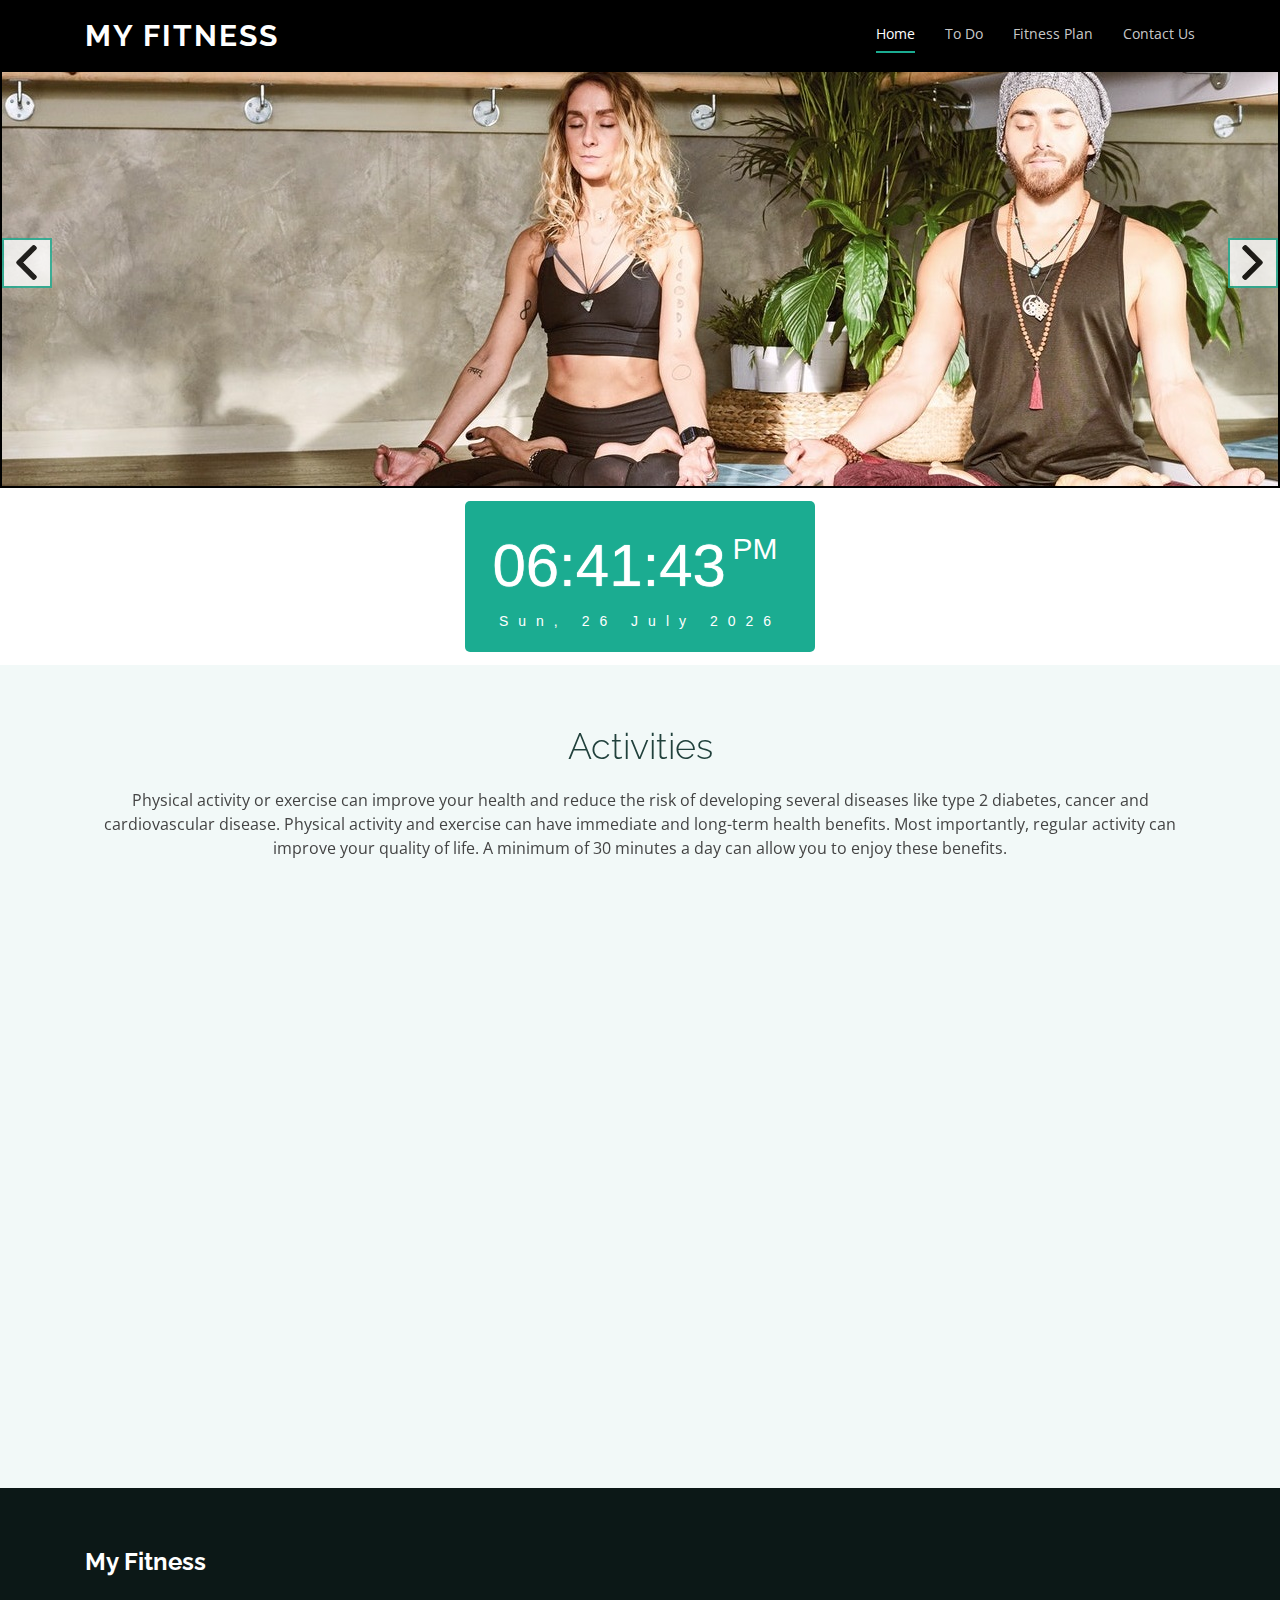
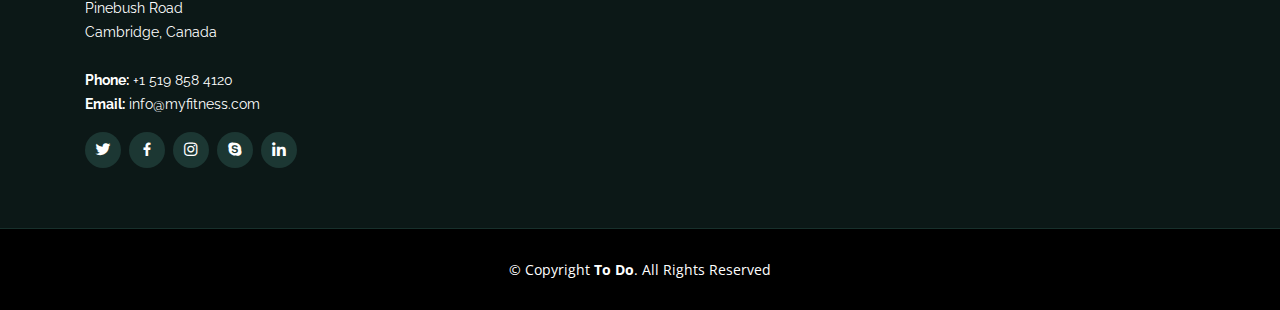
<file: index.html>
<!DOCTYPE html>
<html lang="en">

<head>
  <meta charset="utf-8">
  <meta content="width=device-width, initial-scale=1.0" name="viewport">

  <title>My Fitness :: Home</title>
  <meta content="" name="descriptison">
  <meta content="" name="keywords">

  <!-- Google Fonts -->
  <link href="https://fonts.googleapis.com/css?family=Open+Sans:300,300i,400,400i,600,600i,700,700i|Raleway:300,300i,400,400i,500,500i,600,600i,700,700i|Poppins:300,300i,400,400i,500,500i,600,600i,700,700i" rel="stylesheet">

  <!-- Vendor CSS Files -->
  <link href="assets/vendor/bootstrap/css/bootstrap.min.css" rel="stylesheet">
  <link href="assets/vendor/icofont/icofont.min.css" rel="stylesheet">
  <link href="assets/vendor/boxicons/css/boxicons.min.css" rel="stylesheet">
  <link href="assets/vendor/owl.carousel/assets/owl.carousel.min.css" rel="stylesheet">
  <link href="assets/vendor/venobox/venobox.css" rel="stylesheet">
  <link href="assets/vendor/aos/aos.css" rel="stylesheet">

  <!-- Template Main CSS File -->
  <link href="assets/css/style.css" rel="stylesheet">

</head>

<body onload="updateClock()">

  <!-- ======= Header ======= -->
  <header id="header" class="fixed-top">
    <div class="container d-flex">

      <div class="logo mr-auto">
        <h1 class="text-light"><a href="index.html">MY FITNESS</a></h1>
        <!-- Uncomment below if you prefer to use an image logo -->
        <!-- <a href="index.html"><img src="assets/img/logo.png" alt="" class="img-fluid"></a>-->
      </div>

      <nav class="nav-menu d-none d-lg-block">
        <ul>
          <li class="active"><a href="index.html">Home</a></li>
          <li><a href="todo.html">To Do</a></li>
          <li><a href="plan.html">Fitness Plan</a></li>
          <li><a href="contact.html">Contact Us</a></li>

        </ul>
      </nav><!-- .nav-menu -->

    </div>
  </header><!-- End Header -->
<div id="canvas">
        <div class="gallary-arrow" ><img id="prev" src="assets/images/left-arrow.png" class="image"></div>
        <div class="gallary-arrow" ><img id="next" src="assets/images/right-arrow.png" class="image"></div>
    </div>
  <main id="main">
 <!-- ======= Clock Section ======= -->
<div id="clockdate">
  <div class="timedate-wrapper">
    <div id="time"></div>
    <div id="date"></div>
  </div>
</div>
<!-- =======End Clock Section ======= -->

    <!-- ======= Activity Section ======= -->
    <section id="portfolio" class="portfolio section-bg">
      <div class="container">

        <div class="section-title" data-aos="fade-up">
          <h2>Activities</h2>
          <p>Physical activity or exercise can improve your health and reduce the risk of developing several diseases like type 2 diabetes, cancer and cardiovascular disease. Physical activity and exercise can have immediate and long-term health benefits. Most importantly, regular activity can improve your quality of life. A minimum of 30 minutes a day can allow you to enjoy these benefits. </p>
        </div>

        <div class="row portfolio-container" data-aos="fade-up">

          <div class="col-lg-4 col-md-6 portfolio-item filter-app">
            <div class="portfolio-wrap">
              <img src="assets/images/image1.jpg" class="img-fluid" alt="">
              <div class="portfolio-info">
                <h4>Crunch</h4>
                
                <div class="portfolio-links">
                  <a href="assets/images/image1.jpg" data-gall="portfolioGallery" class="venobox" title="App 1"></a>
                </div>
              </div>
            </div>
          </div>

          <div class="col-lg-4 col-md-6 portfolio-item filter-web">
            <div class="portfolio-wrap">
              <img src="assets/images/image2.jpg" class="img-fluid" alt="">
              <div class="portfolio-info">
                <h4>Cardio</h4>
                
                <div class="portfolio-links">
                  <a href="assets/images/image2.jpg" data-gall="portfolioGallery" class="venobox" title="Web 3"></a>
                  
                </div>
              </div>
            </div>
          </div>

          <div class="col-lg-4 col-md-6 portfolio-item filter-app">
            <div class="portfolio-wrap">
              <img src="assets/images/image3.jpg" class="img-fluid" alt="">
              <div class="portfolio-info">
                <h4>Yoga</h4>
                
                <div class="portfolio-links">
                  <a href="assets/images/image3.jpg" data-gall="portfolioGallery" class="venobox" title="App 2"></a>
                  
                </div>
              </div>
            </div>
          </div>

          <div class="col-lg-4 col-md-6 portfolio-item filter-card">
            <div class="portfolio-wrap">
              <img src="assets/images/image4.jpg" class="img-fluid" alt="">
              <div class="portfolio-info">
                <h4>Cycling</h4>
                <div class="portfolio-links">
                  <a href="assets/images/image4.jpg" data-gall="portfolioGallery" class="venobox" title="Card 2"></a>
                  <a href="#" title="More Details"></a>
                </div>
              </div>
            </div>
          </div>

          <div class="col-lg-4 col-md-6 portfolio-item filter-web">
            <div class="portfolio-wrap">
              <img src="assets/images/image5.jpg" class="img-fluid" alt="">
              <div class="portfolio-info">
                <h4>Jogging</h4>
                <div class="portfolio-links">
                  <a href="assets/images/image5.jpg" data-gall="portfolioGallery" class="venobox" title="Web 2"></a>
                </div>
              </div>
            </div>
          </div>

          <div class="col-lg-4 col-md-6 portfolio-item filter-app">
            <div class="portfolio-wrap">
              <img src="assets/images/image6.jpg" class="img-fluid" alt="">
              <div class="portfolio-info">
                <h4>Meditation</h4>
                <div class="portfolio-links">
                  <a href="assets/images/image6.jpg" data-gall="portfolioGallery" class="venobox" title="App 3"></a>
                  <a href="#" title="More Details"></a>
                </div>
              </div>
            </div>
          </div>

        </div>

      </div>
    </section><!-- End Portfolio Section -->

    
  </main><!-- End #main -->

  <!-- ======= Footer ======= -->
  <footer id="footer">
    <div class="footer-top">
      <div class="container">
        <div class="row">

          <div class="col-lg-3 col-md-6">
            <div class="footer-info">
              <h3>My Fitness</h3>
              <p>
                Pinebush Road <br>
                Cambridge, Canada<br><br>
                <strong>Phone:</strong> +1 519 858 4120<br>
                <strong>Email:</strong> info@myfitness.com<br>
              </p>
              <div class="social-links mt-3">
                <a href="https://twitter.com/explore" class="twitter" target="_blank"><i class="bx bxl-twitter"></i></a>
                <a href="https://www.facebook.com/" class="facebook" target="_blank"><i class="bx bxl-facebook"></i></a>
                <a href="https://www.instagram.com/" class="instagram" target="_blank"><i class="bx bxl-instagram"></i></a>
                <a href="https://www.skype.com/en/" class="google-plus" target="_blank"><i class="bx bxl-skype"></i></a>
                <a href="https://www.linkedin.com/" class="linkedin" target="_blank"><i class="bx bxl-linkedin"></i></a>
              </div>
            </div>
          </div>
  
        </div>
      </div>
    </div>

    <div class="container">
      <div class="copyright">
        &copy; Copyright <strong><span>To Do</span></strong>. All Rights Reserved
      </div>
      
    </div>
  </footer><!-- End Footer -->

  <a href="#" class="back-to-top"><i class="icofont-simple-up"></i></a>

  <!-- Vendor JS Files -->
  <script src="assets/vendor/jquery/jquery.min.js"></script>
  <script src="assets/vendor/bootstrap/js/bootstrap.bundle.min.js"></script>
  <script src="assets/vendor/jquery.easing/jquery.easing.min.js"></script>
  <script src="assets/vendor/php-email-form/validate.js"></script>
  <script src="assets/vendor/owl.carousel/owl.carousel.min.js"></script>
  <script src="assets/vendor/isotope-layout/isotope.pkgd.min.js"></script>
  <script src="assets/vendor/venobox/venobox.min.js"></script>
  <script src="assets/vendor/aos/aos.js"></script>

  <!-- Template Main JS File -->
    <script src="assets/js/script.js"></script>
  <script src="assets/js/main.js"></script>

</body>

</html>
</file>
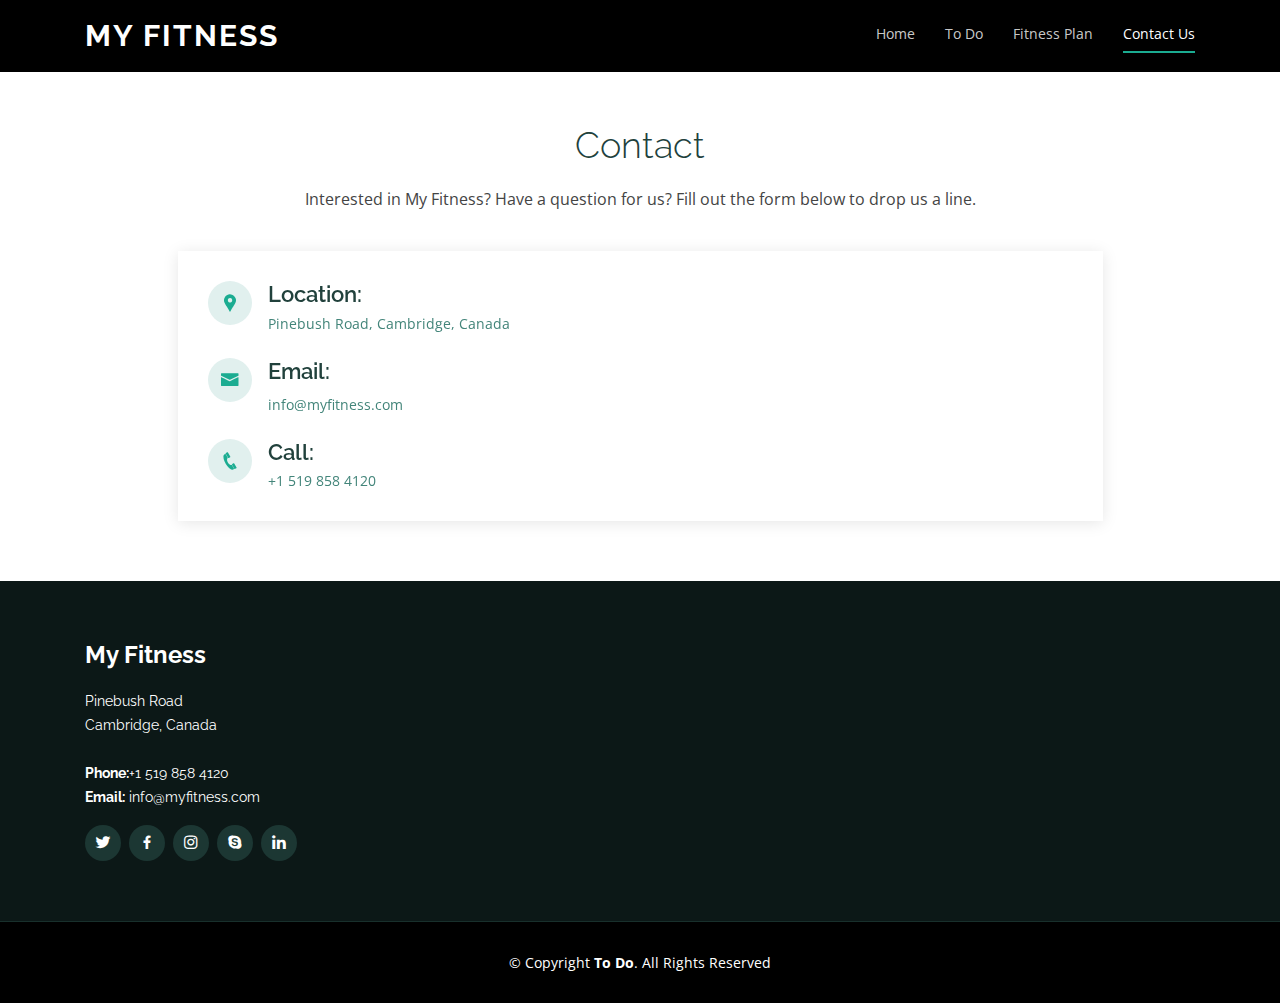
<file: contact.html>
<!DOCTYPE html>
<html lang="en">
    
<head>
  <meta charset="utf-8">
  <meta content="width=device-width, initial-scale=1.0" name="viewport">

  <title>My Fitness :: Contact US</title>
  <meta content="" name="descriptison">
  <meta content="" name="keywords">

  <!-- Google Fonts -->
  <link href="https://fonts.googleapis.com/css?family=Open+Sans:300,300i,400,400i,600,600i,700,700i|Raleway:300,300i,400,400i,500,500i,600,600i,700,700i|Poppins:300,300i,400,400i,500,500i,600,600i,700,700i" rel="stylesheet">

  <!-- Vendor CSS Files -->
  <link href="assets/vendor/bootstrap/css/bootstrap.min.css" rel="stylesheet">
  <link href="assets/vendor/icofont/icofont.min.css" rel="stylesheet">
  <link href="assets/vendor/boxicons/css/boxicons.min.css" rel="stylesheet">
  <link href="assets/vendor/owl.carousel/assets/owl.carousel.min.css" rel="stylesheet">
  <link href="assets/vendor/venobox/venobox.css" rel="stylesheet">
  <link href="assets/vendor/aos/aos.css" rel="stylesheet">

  <!-- Template Main CSS File -->
  <link href="assets/css/style.css" rel="stylesheet">

</head>
    <body>
        <header id="header" class="fixed-top">
        <div class="container d-flex">

            <div class="logo mr-auto">
            <h1 class="text-light"><a href="index.html">MY FITNESS</a></h1>
            </div>

      <nav class="nav-menu d-none d-lg-block">
        <ul>
          <li ><a href="index.html">Home</a></li>
          <li><a href="todo.html">To Do</a></li>
          <li><a href="plan.html">Fitness Plan</a></li>
          <li class="active"><a href="contact.html">Contact Us</a></li>

        </ul>
      </nav><!-- .nav-menu -->

    </div>
  </header><!-- End Header -->

<!-- ======= Contact Section ======= -->
    <section id="contact" class="contact">
      <div class="container">

        <div class="section-title">
          <h2>Contact</h2>
          <p>Interested in My Fitness? Have a question for us? Fill out the form below to drop us a line.</p>
        </div>

        <div class="row no-gutters justify-content-center" data-aos="fade-up">

          <div class="col-lg-10 d-flex align-items-stretch">
            <div class="info">
              <div class="address">
                <i class="icofont-google-map"></i>
                <h4>Location:</h4>
                <p>Pinebush Road, Cambridge, Canada</p>
              </div>

              <div class="email mt-4">
                <i class="icofont-envelope"></i>
                <h4>Email:</h4>
                <p>info@myfitness.com</p>
              </div>

              <div class="phone mt-4">
                <i class="icofont-phone"></i>
                <h4>Call:</h4>
                <p>+1 519 858 4120</p>
              </div>

            </div>

          </div>
        </div>
      </div>
    </section><!-- End Contact Section -->
 <!-- ======= Footer ======= -->
  <footer id="footer">
    <div class="footer-top">
      <div class="container">
        <div class="row">

          <div class="col-lg-3 col-md-6">
            <div class="footer-info">
              <h3>My Fitness</h3>
              <p>
                Pinebush Road <br>
                Cambridge, Canada<br><br>
                <strong>Phone:</strong>+1 519 858 4120<br>
                <strong>Email:</strong> info@myfitness.com<br>
              </p>
              <div class="social-links mt-3">
                <a href="https://twitter.com/explore" class="twitter" target="_blank"><i class="bx bxl-twitter"></i></a>
                <a href="https://www.facebook.com/" class="facebook" target="_blank"><i class="bx bxl-facebook"></i></a>
                <a href="https://www.instagram.com/" class="instagram" target="_blank"><i class="bx bxl-instagram"></i></a>
                <a href="https://www.skype.com/en/" class="google-plus" target="_blank"><i class="bx bxl-skype"></i></a>
                <a href="https://www.linkedin.com/" class="linkedin" target="_blank"><i class="bx bxl-linkedin"></i></a>
              </div>
            </div>
          </div>
  
        </div>
      </div>
    </div>

    <div class="container">
      <div class="copyright">
        &copy; Copyright <strong><span>To Do</span></strong>. All Rights Reserved
      </div>
      
    </div>
  </footer><!-- End Footer -->

  <a href="#" class="back-to-top"><i class="icofont-simple-up"></i></a>

  <!-- Vendor JS Files -->
  <script src="assets/vendor/jquery/jquery.min.js"></script>
  <script src="assets/vendor/bootstrap/js/bootstrap.bundle.min.js"></script>
  <script src="assets/vendor/jquery.easing/jquery.easing.min.js"></script>
  <script src="assets/vendor/php-email-form/validate.js"></script>
  <script src="assets/vendor/owl.carousel/owl.carousel.min.js"></script>
  <script src="assets/vendor/isotope-layout/isotope.pkgd.min.js"></script>
  <script src="assets/vendor/venobox/venobox.min.js"></script>
  <script src="assets/vendor/aos/aos.js"></script>

  <!-- Template Main JS File -->
    <script src="assets/js/script.js"></script>
  <script src="assets/js/main.js"></script>

</body>
</html>
</file>
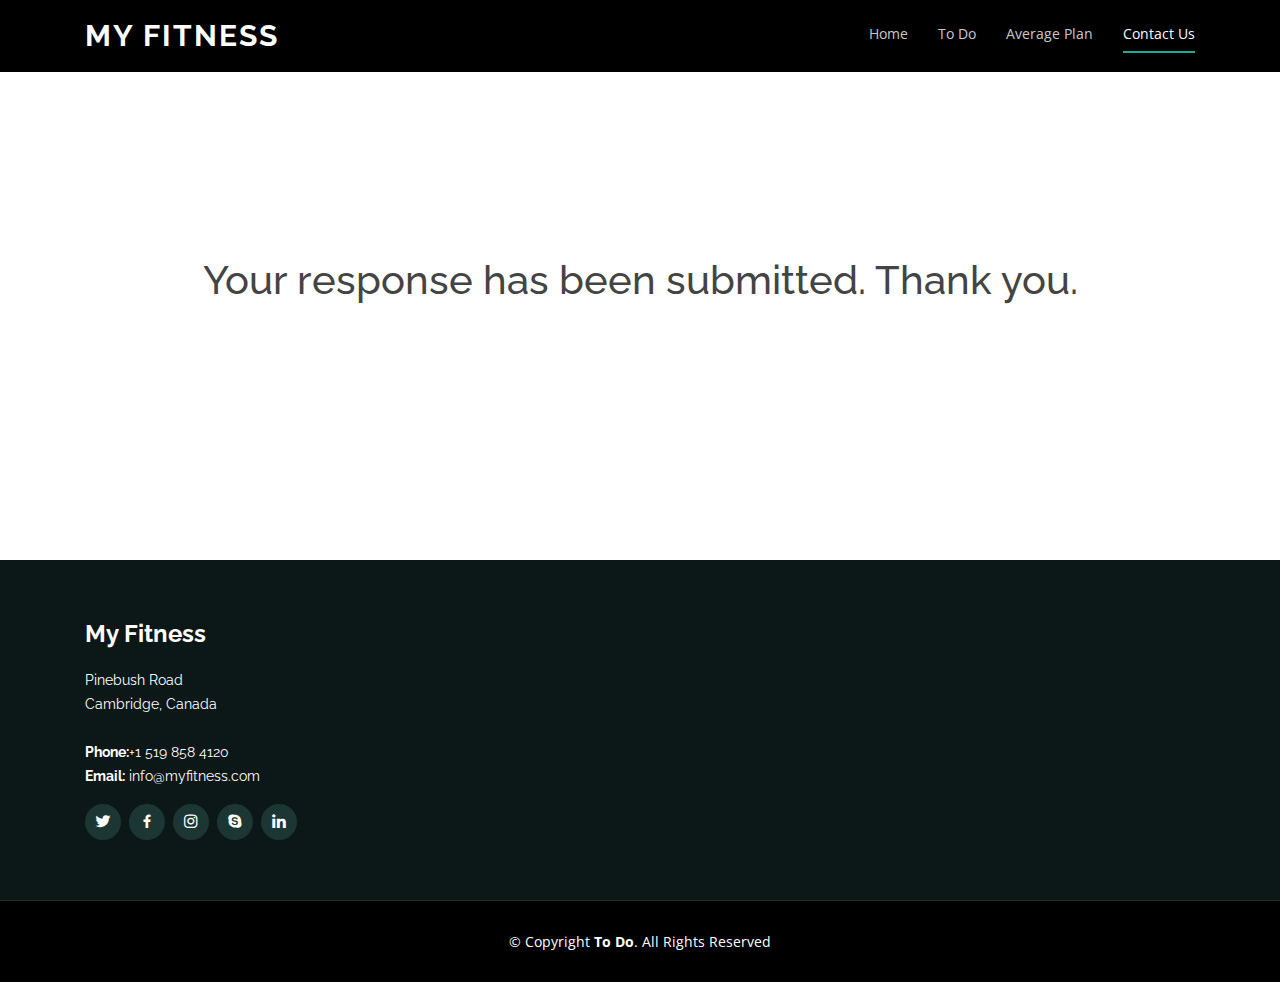
<file: Response.html>
<!DOCTYPE html>
<html lang="en">
    
<head>
  <meta charset="utf-8">
  <meta content="width=device-width, initial-scale=1.0" name="viewport">

  <title>To do List</title>
  <meta content="" name="descriptison">
  <meta content="" name="keywords">

  <!-- Google Fonts -->
  <link href="https://fonts.googleapis.com/css?family=Open+Sans:300,300i,400,400i,600,600i,700,700i|Raleway:300,300i,400,400i,500,500i,600,600i,700,700i|Poppins:300,300i,400,400i,500,500i,600,600i,700,700i" rel="stylesheet">

  <!-- Vendor CSS Files -->
  <link href="assets/vendor/bootstrap/css/bootstrap.min.css" rel="stylesheet">
  <link href="assets/vendor/icofont/icofont.min.css" rel="stylesheet">
  <link href="assets/vendor/boxicons/css/boxicons.min.css" rel="stylesheet">
  <link href="assets/vendor/owl.carousel/assets/owl.carousel.min.css" rel="stylesheet">
  <link href="assets/vendor/venobox/venobox.css" rel="stylesheet">
  <link href="assets/vendor/aos/aos.css" rel="stylesheet">

  <!-- Template Main CSS File -->
  <link href="assets/css/style.css" rel="stylesheet">

</head>
    <body>
        <header id="header" class="fixed-top">
        <div class="container d-flex">

            <div class="logo mr-auto">
            <h1 class="text-light"><a href="index.html">MY FITNESS</a></h1>
            </div>

      <nav class="nav-menu d-none d-lg-block">
        <ul>
          <li ><a href="index.html">Home</a></li>
          <li><a href="todo.html">To Do</a></li>
          <li><a href="plan.html">Average Plan</a></li>
          <li class="active"><a href="contact.html">Contact Us</a></li>

        </ul>
      </nav><!-- .nav-menu -->

    </div>
  </header><!-- End Header -->
        <main>
        <h1 class="response-style">
    Your response has been submitted. Thank you.
        </h1>
        </main>

  <!-- ======= Footer ======= -->
  <footer id="footer">
    <div class="footer-top">
      <div class="container">
        <div class="row">

          <div class="col-lg-3 col-md-6">
            <div class="footer-info">
              <h3>My Fitness</h3>
              <p>
                Pinebush Road <br>
                Cambridge, Canada<br><br>
                <strong>Phone:</strong>+1 519 858 4120<br>
                <strong>Email:</strong> info@myfitness.com<br>
              </p>
              <div class="social-links mt-3">
                <a href="https://twitter.com/explore" class="twitter" target="_blank"><i class="bx bxl-twitter"></i></a>
                <a href="https://www.facebook.com/" class="facebook" target="_blank"><i class="bx bxl-facebook"></i></a>
                <a href="https://www.instagram.com/" class="instagram" target="_blank"><i class="bx bxl-instagram"></i></a>
                <a href="https://www.skype.com/en/" class="google-plus" target="_blank"><i class="bx bxl-skype"></i></a>
                <a href="https://www.linkedin.com/" class="linkedin" target="_blank"><i class="bx bxl-linkedin"></i></a>
              </div>
            </div>
          </div>
  
        </div>
      </div>
    </div>

    <div class="container">
      <div class="copyright">
        &copy; Copyright <strong><span>To Do</span></strong>. All Rights Reserved
      </div>
      
    </div>
  </footer>

  <a href="#" class="back-to-top"><i class="icofont-simple-up"></i></a>

 

</body>
</html>
</file>
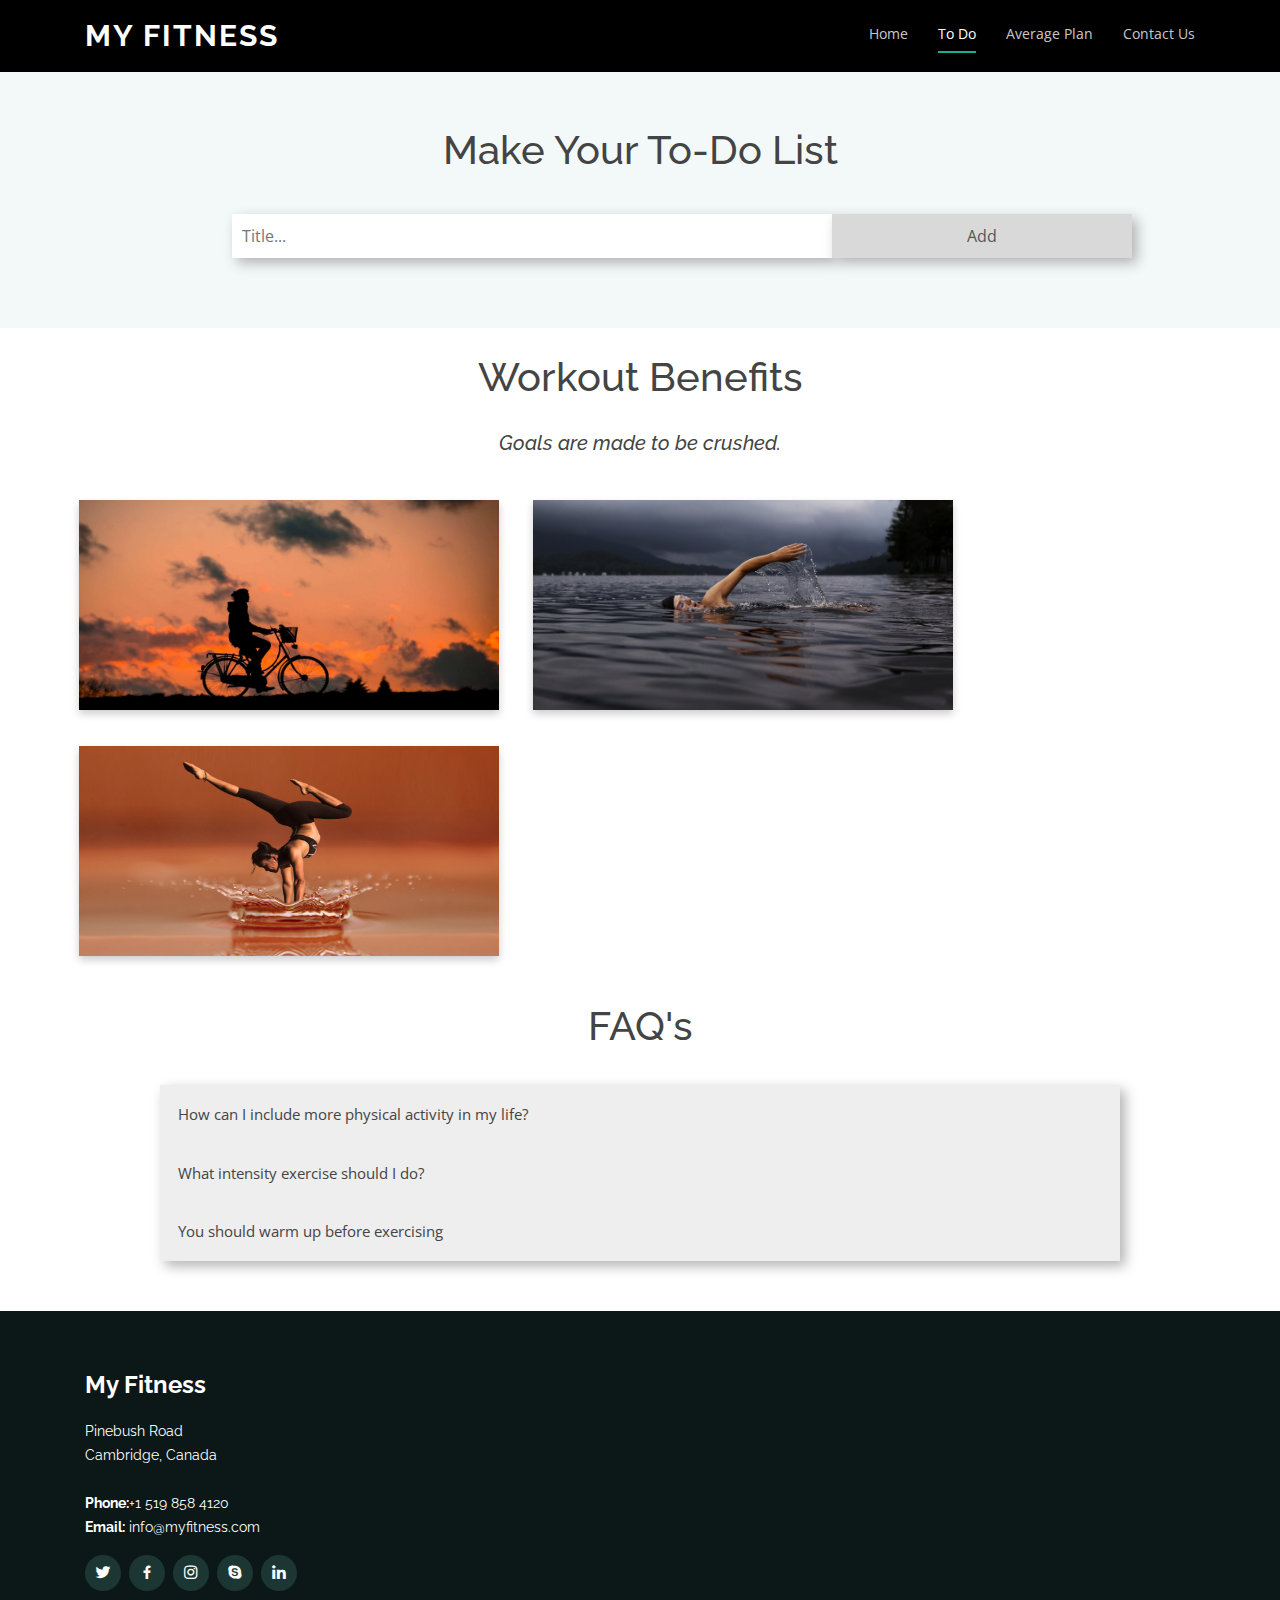
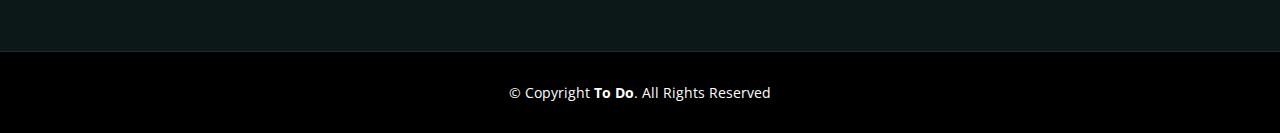
<file: todo.html>
<!DOCTYPE html>
<html lang="en">
    
<head>
  <meta charset="utf-8">
  <meta content="width=device-width, initial-scale=1.0" name="viewport">

  <title>My Fitness :: To-Do</title>
  <meta content="" name="descriptison">
  <meta content="" name="keywords">

  <!-- Google Fonts -->
  <link href="https://fonts.googleapis.com/css?family=Open+Sans:300,300i,400,400i,600,600i,700,700i|Raleway:300,300i,400,400i,500,500i,600,600i,700,700i|Poppins:300,300i,400,400i,500,500i,600,600i,700,700i" rel="stylesheet">

  <!-- Vendor CSS Files -->
  <link href="assets/vendor/bootstrap/css/bootstrap.min.css" rel="stylesheet">
  <link href="assets/vendor/icofont/icofont.min.css" rel="stylesheet">
  <link href="assets/vendor/boxicons/css/boxicons.min.css" rel="stylesheet">
  <link href="assets/vendor/owl.carousel/assets/owl.carousel.min.css" rel="stylesheet">
  <link href="assets/vendor/venobox/venobox.css" rel="stylesheet">
  <link href="assets/vendor/aos/aos.css" rel="stylesheet">

  <!-- Template Main CSS File -->
  <link href="assets/css/style.css" rel="stylesheet">

</head>
    <body>
        <header id="header" class="fixed-top">
        <div class="container d-flex">

            <div class="logo mr-auto">
            <h1 class="text-light"><a href="index.html">MY FITNESS</a></h1>
            </div>

      <nav class="nav-menu d-none d-lg-block">
        <ul>
          <li ><a href="index.html">Home</a></li>
          <li class="active"><a href="todo.html">To Do</a></li>
          <li><a href="plan.html">Average Plan</a></li>
          <li><a href="contact.html">Contact Us</a></li>

        </ul>
      </nav><!-- .nav-menu -->

    </div>
  </header><!-- End Header -->
        <main>
          <div id="todo">
            <div id="myDIV" class="header">
                <h1>Make Your To-Do List </h1>
                <input type="text" id="myInput" placeholder="Title...">
                <span id="newElement" class="addBtn">Add</span>
            </div>
            
            <ul id="myUL">
                <!-- Adding List Here-->
            </ul>
          </div>

            <div id="flip">
              <h1> Workout Benefits</h1>
              <h3 id="flip_header"> Goals are made to be crushed.</h3>

            <div class="flip-card">
              <div class="flip-card-inner">
                <div class="flip-card-front">
                  <img src="assets/images/workout.jpg" alt="Workout" style="width:420px;height:210px;">
                </div>
                <div class="flip-card-back">
                  <h2> Cycling </h2> 
                  <p> Increased muscle strength and flexibility. </p> 
                  <p> Strengthened bones. </p>
                </div>
              </div>
            </div>

            <div class="flip-card">
              <div class="flip-card-inner">
                <div class="flip-card-front">
                  <img src="assets/images/swimming.jpg" alt="swimming" style="width:420px;height:210px;">
                </div>
                <div class="flip-card-back">
                  <h2> Swimming</h2> 
                  <p> Keeps your heart rate up.</p> 
                  <p> Helps maintain a healthy weight, healthy heart and lungs.</p>
                </div>
              </div>
            </div>

            <div class="flip-card">
              <div class="flip-card-inner">
                <div class="flip-card-front">
                  <img src="assets/images/yoga.jpg" alt="Yoga" style="width:420px;height:210px;">
                </div>
                <div class="flip-card-back">
                  <h2> Yoga </h2> 
                  <p> Increased flexibility.</p>
                  <p> Increased muscle strength and tone.</p>
                  <p> Improved respiration, energy and vitality.</p> 
                </div>
              </div>
            </div>
          </div>
           
        
        <h1>FAQ's</h1>
        <div id="_accordion">
        <button class="accordion">How can I include more physical activity in my life?</button>
        <div class="panel">
            <p>If you have a desk job, use your coffee breaks to take five- to 10-minute walks. In parking lots, park your car as far away as you can. Some health and fitness experts recommend increasing your daily step count by 1,000 steps each week until you reach 10,000 steps a day.</p>
    
        </div>

        <button class="accordion">What intensity exercise should I do?</button>
        <div class="panel">
          <p>If you hate running, no worries! Exercise does not have to be vigorous to be heart-healthy. In fact, nearly all cardiovascular benefits are gained by moderate-intensity activity. </p>
        </div>

        <button class="accordion">You should warm up before exercising</button>
        <div class="panel">
          <p> Each workout should begin with a warm-up. A warm-up should include 5 to 10 minutes of exercise such as walking, slow jogging, knee lifts, arm circles, and/or trunk rotations. Warming up is important to help prevent injury. </p>
        </div>    
        </div>
     </main>

  <!-- ======= Footer ======= -->
  <footer id="footer">
    <div class="footer-top">
      <div class="container">
        <div class="row">

          <div class="col-lg-3 col-md-6">
            <div class="footer-info">
              <h3>My Fitness</h3>
              <p>
                Pinebush Road <br>
                Cambridge, Canada<br><br>
                <strong>Phone:</strong>+1 519 858 4120<br>
                <strong>Email:</strong> info@myfitness.com<br>
              </p>
              <div class="social-links mt-3">
                <a href="https://twitter.com/explore" class="twitter" target="_blank"><i class="bx bxl-twitter"></i></a>
                <a href="https://www.facebook.com/" class="facebook" target="_blank"><i class="bx bxl-facebook"></i></a>
                <a href="https://www.instagram.com/" class="instagram" target="_blank"><i class="bx bxl-instagram"></i></a>
                <a href="https://www.skype.com/en/" class="google-plus" target="_blank"><i class="bx bxl-skype"></i></a>
                <a href="https://www.linkedin.com/" class="linkedin" target="_blank"><i class="bx bxl-linkedin"></i></a>
              </div>
            </div>
          </div>
  
        </div>
      </div>
    </div>

    <div class="container">
      <div class="copyright">
        &copy; Copyright <strong><span>To Do</span></strong>. All Rights Reserved
      </div>
      
    </div>
  </footer>

  <a href="#" class="back-to-top"><i class="icofont-simple-up"></i></a>
  <script src="assets/js/todo.js"></script>
</body>
</html>
</file>
<file: assets/vendor/venobox/venobox.css>
/* ------ venobox.css --------*/
.vbox-overlay *, .vbox-overlay *:before, .vbox-overlay *:after{
    -webkit-backface-visibility: hidden;
    -webkit-box-sizing:border-box;
    -moz-box-sizing:border-box;
    box-sizing:border-box;
}
.vbox-overlay * { 
    -webkit-backface-visibility: visible;
    backface-visibility: visible;
}
.vbox-overlay{
    display: -webkit-flex;
    display: flex;
    -webkit-flex-direction: column;
    flex-direction: column;
    -webkit-justify-content: center;
    justify-content: center;
    -webkit-align-items: center;
    align-items: center;
    position: fixed;
    left: 0;
    top: 0;
    bottom: 0;
    right: 0;
    z-index: 999999;
}

/* ----- navigation ----- */
.vbox-title{
    width: 100%;
    height: 40px;
    float: left;
    text-align: center;
    line-height: 28px;
    font-size: 12px;
    padding: 6px 50px;
    overflow: hidden;
    position: fixed;
    display: none;
    left: 0;
    z-index: 89;
}
.vbox-close{
    cursor: pointer;
    position: fixed;
    top: -1px;
    right: 0;
    width: 50px;
    height: 40px;
    padding: 6px;
    display: block;
    background-position:10px center;
    overflow: hidden;
    font-size: 24px;
    line-height: 1;
    text-align: center;
    z-index: 99;
}
.vbox-left{
    cursor: pointer;
    position: fixed;
    left: 0;
    height: 40px;
    overflow: hidden;
    line-height: 28px;
    font-size: 12px;
    z-index: 99;
    display: flex;
    align-items:center;
}
.vbox-num{
    display: inline-block;
    margin: 6px 0 6px 15px;
}
/* ----- Social share ----- */
.vbox-share{
    line-height: 28px;
    font-size: 12px;
    overflow: hidden;
    position: fixed;
    left: 0;
    z-index: 98;
    display: flex;
    align-items:center;
    justify-content: center;
    width: 100%;
    text-align: center;
}
.vbox-share svg{
    max-height: 28px;
    width: 28px;
    z-index: 10;
    margin-left: 12px;
    margin-top: 6px;
    margin-bottom: 6px;
    vertical-align: middle;
}


/* ----- navigation ARROWS ----- */
.vbox-next, .vbox-prev{
    position: fixed;
    top: 50%;
    margin-top: -15px;
    overflow: hidden;
    cursor: pointer;
    display: block;
    width: 45px;
    height: 45px;
    z-index: 99;
}
.vbox-next span, .vbox-prev span{
    position: relative;
    width: 20px;
    height: 20px;
    border: 2px solid transparent;
    border-top-color: #B6B6B6;
    border-right-color: #B6B6B6;
    text-indent: -100px;
    position: absolute;
    top: 8px;
    display: block;
}
.vbox-prev{
    left: 15px;
}
.vbox-next{
    right: 15px;
}
.vbox-prev span{
    left: 10px;
    -ms-transform: rotate(-135deg);
    -webkit-transform: rotate(-135deg);
    transform: rotate(-135deg);
}
.vbox-next span{
    -ms-transform: rotate(45deg);
    -webkit-transform: rotate(45deg);
    transform: rotate(45deg);
    right: 10px;
}
/* ------- inline window ------ */
.vbox-inline{
    width: 420px;
    height: 315px;
    height: 70vh;
    padding: 10px;
    background: #fff;
    margin: 0 auto;
    overflow: auto;
    text-align: left;
}
/* ------- Video & iFrames window ------ */
.venoframe{
    max-width: 100%;
    width: 100%;
    border: none;
    width: 100%;
    height: 260px;
    height: 70vh;
}
.venoframe.vbvid{
    height: 260px;
}
@media (min-width: 768px) {
    .venoframe, .vbox-inline{
        width: 90%;
        height: 360px;
        height: 70vh;
    }
    .venoframe.vbvid{
        width: 640px;
        height: 360px;
    }
}
@media (min-width: 992px) {
    .venoframe, .vbox-inline{
        max-width: 1200px;
        width: 80%;
        height: 540px;
        height: 70vh;
    }
    .venoframe.vbvid{
        width: 960px;
        height: 540px;
    }
}
/* 
Please do NOT edit this part! 
or at least read this note: http://i.imgur.com/7C0ws9e.gif
*/
.vbox-open{
    overflow: hidden;
}
.vbox-container{
    position: absolute;
    left: 0;
    right: 0;
    top: 0;
    bottom: 0;
    overflow-x: hidden;
    overflow-y: scroll;
    overflow-scrolling: touch;
    -webkit-overflow-scrolling: touch;
    z-index: 20;
    max-height: 100%;

}

.vbox-content{
    text-align: center;
    float: left;
    width: 100%;
    position: relative;
    overflow: hidden;
    padding: 20px 4%;
}
.vbox-container img{
    max-width: 100%;
    height: auto;
}
.vbox-figlio{
    box-shadow: 0 0 12px rgba(0,0,0,0.19), 0 6px 6px rgba(0,0,0,0.23);
    max-width: 100%;
    text-align: initial;
}
img.vbox-figlio{
    -webkit-user-select: none;
-khtml-user-select: none;
-moz-user-select: none;
-o-user-select: none;
user-select: none;
}
.vbox-content.swipe-left{
    margin-left: -200px !important;
}
.vbox-content.swipe-right{
    margin-left: 200px !important;
}
.vbox-animated{
    webkit-transition: margin 300ms ease-out;
    transition: margin 300ms ease-out;
}

/* ---------- preloader ----------
 * SPINKIT 
 * http://tobiasahlin.com/spinkit/
-------------------------------- */
.sk-double-bounce,.sk-rotating-plane{width:40px;height:40px;margin:40px auto}.sk-rotating-plane{background-color:#333;-webkit-animation:sk-rotatePlane 1.2s infinite ease-in-out;animation:sk-rotatePlane 1.2s infinite ease-in-out}@-webkit-keyframes sk-rotatePlane{0%{-webkit-transform:perspective(120px) rotateX(0) rotateY(0);transform:perspective(120px) rotateX(0) rotateY(0)}50%{-webkit-transform:perspective(120px) rotateX(-180.1deg) rotateY(0);transform:perspective(120px) rotateX(-180.1deg) rotateY(0)}100%{-webkit-transform:perspective(120px) rotateX(-180deg) rotateY(-179.9deg);transform:perspective(120px) rotateX(-180deg) rotateY(-179.9deg)}}@keyframes sk-rotatePlane{0%{-webkit-transform:perspective(120px) rotateX(0) rotateY(0);transform:perspective(120px) rotateX(0) rotateY(0)}50%{-webkit-transform:perspective(120px) rotateX(-180.1deg) rotateY(0);transform:perspective(120px) rotateX(-180.1deg) rotateY(0)}100%{-webkit-transform:perspective(120px) rotateX(-180deg) rotateY(-179.9deg);transform:perspective(120px) rotateX(-180deg) rotateY(-179.9deg)}}.sk-double-bounce{position:relative}.sk-double-bounce .sk-child{width:100%;height:100%;border-radius:50%;background-color:#333;opacity:.6;position:absolute;top:0;left:0;-webkit-animation:sk-doubleBounce 2s infinite ease-in-out;animation:sk-doubleBounce 2s infinite ease-in-out}.sk-chasing-dots .sk-child,.sk-spinner-pulse,.sk-three-bounce .sk-child{background-color:#333;border-radius:100%}.sk-double-bounce .sk-double-bounce2{-webkit-animation-delay:-1s;animation-delay:-1s}@-webkit-keyframes sk-doubleBounce{0%,100%{-webkit-transform:scale(0);transform:scale(0)}50%{-webkit-transform:scale(1);transform:scale(1)}}@keyframes sk-doubleBounce{0%,100%{-webkit-transform:scale(0);transform:scale(0)}50%{-webkit-transform:scale(1);transform:scale(1)}}.sk-wave{margin:40px auto;width:50px;height:40px;text-align:center;font-size:10px}.sk-wave .sk-rect{background-color:#333;height:100%;width:6px;display:inline-block;-webkit-animation:sk-waveStretchDelay 1.2s infinite ease-in-out;animation:sk-waveStretchDelay 1.2s infinite ease-in-out}.sk-wave .sk-rect1{-webkit-animation-delay:-1.2s;animation-delay:-1.2s}.sk-wave .sk-rect2{-webkit-animation-delay:-1.1s;animation-delay:-1.1s}.sk-wave .sk-rect3{-webkit-animation-delay:-1s;animation-delay:-1s}.sk-wave .sk-rect4{-webkit-animation-delay:-.9s;animation-delay:-.9s}.sk-wave .sk-rect5{-webkit-animation-delay:-.8s;animation-delay:-.8s}@-webkit-keyframes sk-waveStretchDelay{0%,100%,40%{-webkit-transform:scaleY(.4);transform:scaleY(.4)}20%{-webkit-transform:scaleY(1);transform:scaleY(1)}}@keyframes sk-waveStretchDelay{0%,100%,40%{-webkit-transform:scaleY(.4);transform:scaleY(.4)}20%{-webkit-transform:scaleY(1);transform:scaleY(1)}}.sk-wandering-cubes{margin:40px auto;width:40px;height:40px;position:relative}.sk-wandering-cubes .sk-cube{background-color:#333;width:10px;height:10px;position:absolute;top:0;left:0;-webkit-animation:sk-wanderingCube 1.8s ease-in-out -1.8s infinite both;animation:sk-wanderingCube 1.8s ease-in-out -1.8s infinite both}.sk-chasing-dots,.sk-spinner-pulse{width:40px;height:40px;margin:40px auto}.sk-wandering-cubes .sk-cube2{-webkit-animation-delay:-.9s;animation-delay:-.9s}@-webkit-keyframes sk-wanderingCube{0%{-webkit-transform:rotate(0);transform:rotate(0)}25%{-webkit-transform:translateX(30px) rotate(-90deg) scale(.5);transform:translateX(30px) rotate(-90deg) scale(.5)}50%{-webkit-transform:translateX(30px) translateY(30px) rotate(-179deg);transform:translateX(30px) translateY(30px) rotate(-179deg)}50.1%{-webkit-transform:translateX(30px) translateY(30px) rotate(-180deg);transform:translateX(30px) translateY(30px) rotate(-180deg)}75%{-webkit-transform:translateX(0) translateY(30px) rotate(-270deg) scale(.5);transform:translateX(0) translateY(30px) rotate(-270deg) scale(.5)}100%{-webkit-transform:rotate(-360deg);transform:rotate(-360deg)}}@keyframes sk-wanderingCube{0%{-webkit-transform:rotate(0);transform:rotate(0)}25%{-webkit-transform:translateX(30px) rotate(-90deg) scale(.5);transform:translateX(30px) rotate(-90deg) scale(.5)}50%{-webkit-transform:translateX(30px) translateY(30px) rotate(-179deg);transform:translateX(30px) translateY(30px) rotate(-179deg)}50.1%{-webkit-transform:translateX(30px) translateY(30px) rotate(-180deg);transform:translateX(30px) translateY(30px) rotate(-180deg)}75%{-webkit-transform:translateX(0) translateY(30px) rotate(-270deg) scale(.5);transform:translateX(0) translateY(30px) rotate(-270deg) scale(.5)}100%{-webkit-transform:rotate(-360deg);transform:rotate(-360deg)}}.sk-spinner-pulse{-webkit-animation:sk-pulseScaleOut 1s infinite ease-in-out;animation:sk-pulseScaleOut 1s infinite ease-in-out}@-webkit-keyframes sk-pulseScaleOut{0%{-webkit-transform:scale(0);transform:scale(0)}100%{-webkit-transform:scale(1);transform:scale(1);opacity:0}}@keyframes sk-pulseScaleOut{0%{-webkit-transform:scale(0);transform:scale(0)}100%{-webkit-transform:scale(1);transform:scale(1);opacity:0}}.sk-chasing-dots{position:relative;text-align:center;-webkit-animation:sk-chasingDotsRotate 2s infinite linear;animation:sk-chasingDotsRotate 2s infinite linear}.sk-chasing-dots .sk-child{width:60%;height:60%;display:inline-block;position:absolute;top:0;-webkit-animation:sk-chasingDotsBounce 2s infinite ease-in-out;animation:sk-chasingDotsBounce 2s infinite ease-in-out}.sk-chasing-dots .sk-dot2{top:auto;bottom:0;-webkit-animation-delay:-1s;animation-delay:-1s}@-webkit-keyframes sk-chasingDotsRotate{100%{-webkit-transform:rotate(360deg);transform:rotate(360deg)}}@keyframes sk-chasingDotsRotate{100%{-webkit-transform:rotate(360deg);transform:rotate(360deg)}}@-webkit-keyframes sk-chasingDotsBounce{0%,100%{-webkit-transform:scale(0);transform:scale(0)}50%{-webkit-transform:scale(1);transform:scale(1)}}@keyframes sk-chasingDotsBounce{0%,100%{-webkit-transform:scale(0);transform:scale(0)}50%{-webkit-transform:scale(1);transform:scale(1)}}.sk-three-bounce{margin:40px auto;width:80px;text-align:center}.sk-three-bounce .sk-child{width:20px;height:20px;display:inline-block;-webkit-animation:sk-three-bounce 1.4s ease-in-out 0s infinite both;animation:sk-three-bounce 1.4s ease-in-out 0s infinite both}.sk-circle .sk-child:before,.sk-fading-circle .sk-circle:before{display:block;border-radius:100%;content:'';background-color:#333}.sk-three-bounce .sk-bounce1{-webkit-animation-delay:-.32s;animation-delay:-.32s}.sk-three-bounce .sk-bounce2{-webkit-animation-delay:-.16s;animation-delay:-.16s}@-webkit-keyframes sk-three-bounce{0%,100%,80%{-webkit-transform:scale(0);transform:scale(0)}40%{-webkit-transform:scale(1);transform:scale(1)}}@keyframes sk-three-bounce{0%,100%,80%{-webkit-transform:scale(0);transform:scale(0)}40%{-webkit-transform:scale(1);transform:scale(1)}}.sk-circle{margin:40px auto;width:40px;height:40px;position:relative}.sk-circle .sk-child{width:100%;height:100%;position:absolute;left:0;top:0}.sk-circle .sk-child:before{margin:0 auto;width:15%;height:15%;-webkit-animation:sk-circleBounceDelay 1.2s infinite ease-in-out both;animation:sk-circleBounceDelay 1.2s infinite ease-in-out both}.sk-circle .sk-circle2{-webkit-transform:rotate(30deg);-ms-transform:rotate(30deg);transform:rotate(30deg)}.sk-circle .sk-circle3{-webkit-transform:rotate(60deg);-ms-transform:rotate(60deg);transform:rotate(60deg)}.sk-circle .sk-circle4{-webkit-transform:rotate(90deg);-ms-transform:rotate(90deg);transform:rotate(90deg)}.sk-circle .sk-circle5{-webkit-transform:rotate(120deg);-ms-transform:rotate(120deg);transform:rotate(120deg)}.sk-circle .sk-circle6{-webkit-transform:rotate(150deg);-ms-transform:rotate(150deg);transform:rotate(150deg)}.sk-circle .sk-circle7{-webkit-transform:rotate(180deg);-ms-transform:rotate(180deg);transform:rotate(180deg)}.sk-circle .sk-circle8{-webkit-transform:rotate(210deg);-ms-transform:rotate(210deg);transform:rotate(210deg)}.sk-circle .sk-circle9{-webkit-transform:rotate(240deg);-ms-transform:rotate(240deg);transform:rotate(240deg)}.sk-circle .sk-circle10{-webkit-transform:rotate(270deg);-ms-transform:rotate(270deg);transform:rotate(270deg)}.sk-circle .sk-circle11{-webkit-transform:rotate(300deg);-ms-transform:rotate(300deg);transform:rotate(300deg)}.sk-circle .sk-circle12{-webkit-transform:rotate(330deg);-ms-transform:rotate(330deg);transform:rotate(330deg)}.sk-circle .sk-circle2:before{-webkit-animation-delay:-1.1s;animation-delay:-1.1s}.sk-circle .sk-circle3:before{-webkit-animation-delay:-1s;animation-delay:-1s}.sk-circle .sk-circle4:before{-webkit-animation-delay:-.9s;animation-delay:-.9s}.sk-circle .sk-circle5:before{-webkit-animation-delay:-.8s;animation-delay:-.8s}.sk-circle .sk-circle6:before{-webkit-animation-delay:-.7s;animation-delay:-.7s}.sk-circle .sk-circle7:before{-webkit-animation-delay:-.6s;animation-delay:-.6s}.sk-circle .sk-circle8:before{-webkit-animation-delay:-.5s;animation-delay:-.5s}.sk-circle .sk-circle9:before{-webkit-animation-delay:-.4s;animation-delay:-.4s}.sk-circle .sk-circle10:before{-webkit-animation-delay:-.3s;animation-delay:-.3s}.sk-circle .sk-circle11:before{-webkit-animation-delay:-.2s;animation-delay:-.2s}.sk-circle .sk-circle12:before{-webkit-animation-delay:-.1s;animation-delay:-.1s}@-webkit-keyframes sk-circleBounceDelay{0%,100%,80%{-webkit-transform:scale(0);transform:scale(0)}40%{-webkit-transform:scale(1);transform:scale(1)}}@keyframes sk-circleBounceDelay{0%,100%,80%{-webkit-transform:scale(0);transform:scale(0)}40%{-webkit-transform:scale(1);transform:scale(1)}}.sk-cube-grid{width:40px;height:40px;margin:40px auto}.sk-cube-grid .sk-cube{width:33.33%;height:33.33%;background-color:#333;float:left;-webkit-animation:sk-cubeGridScaleDelay 1.3s infinite ease-in-out;animation:sk-cubeGridScaleDelay 1.3s infinite ease-in-out}.sk-cube-grid .sk-cube1{-webkit-animation-delay:.2s;animation-delay:.2s}.sk-cube-grid .sk-cube2{-webkit-animation-delay:.3s;animation-delay:.3s}.sk-cube-grid .sk-cube3{-webkit-animation-delay:.4s;animation-delay:.4s}.sk-cube-grid .sk-cube4{-webkit-animation-delay:.1s;animation-delay:.1s}.sk-cube-grid .sk-cube5{-webkit-animation-delay:.2s;animation-delay:.2s}.sk-cube-grid .sk-cube6{-webkit-animation-delay:.3s;animation-delay:.3s}.sk-cube-grid .sk-cube7{-webkit-animation-delay:0ms;animation-delay:0ms}.sk-cube-grid .sk-cube8{-webkit-animation-delay:.1s;animation-delay:.1s}.sk-cube-grid .sk-cube9{-webkit-animation-delay:.2s;animation-delay:.2s}@-webkit-keyframes sk-cubeGridScaleDelay{0%,100%,70%{-webkit-transform:scale3D(1,1,1);transform:scale3D(1,1,1)}35%{-webkit-transform:scale3D(0,0,1);transform:scale3D(0,0,1)}}@keyframes sk-cubeGridScaleDelay{0%,100%,70%{-webkit-transform:scale3D(1,1,1);transform:scale3D(1,1,1)}35%{-webkit-transform:scale3D(0,0,1);transform:scale3D(0,0,1)}}.sk-fading-circle{margin:40px auto;width:40px;height:40px;position:relative}.sk-fading-circle .sk-circle{width:100%;height:100%;position:absolute;left:0;top:0}.sk-fading-circle .sk-circle:before{margin:0 auto;width:15%;height:15%;-webkit-animation:sk-circleFadeDelay 1.2s infinite ease-in-out both;animation:sk-circleFadeDelay 1.2s infinite ease-in-out both}.sk-fading-circle .sk-circle2{-webkit-transform:rotate(30deg);-ms-transform:rotate(30deg);transform:rotate(30deg)}.sk-fading-circle .sk-circle3{-webkit-transform:rotate(60deg);-ms-transform:rotate(60deg);transform:rotate(60deg)}.sk-fading-circle .sk-circle4{-webkit-transform:rotate(90deg);-ms-transform:rotate(90deg);transform:rotate(90deg)}.sk-fading-circle .sk-circle5{-webkit-transform:rotate(120deg);-ms-transform:rotate(120deg);transform:rotate(120deg)}.sk-fading-circle .sk-circle6{-webkit-transform:rotate(150deg);-ms-transform:rotate(150deg);transform:rotate(150deg)}.sk-fading-circle .sk-circle7{-webkit-transform:rotate(180deg);-ms-transform:rotate(180deg);transform:rotate(180deg)}.sk-fading-circle .sk-circle8{-webkit-transform:rotate(210deg);-ms-transform:rotate(210deg);transform:rotate(210deg)}.sk-fading-circle .sk-circle9{-webkit-transform:rotate(240deg);-ms-transform:rotate(240deg);transform:rotate(240deg)}.sk-fading-circle .sk-circle10{-webkit-transform:rotate(270deg);-ms-transform:rotate(270deg);transform:rotate(270deg)}.sk-fading-circle .sk-circle11{-webkit-transform:rotate(300deg);-ms-transform:rotate(300deg);transform:rotate(300deg)}.sk-fading-circle .sk-circle12{-webkit-transform:rotate(330deg);-ms-transform:rotate(330deg);transform:rotate(330deg)}.sk-fading-circle .sk-circle2:before{-webkit-animation-delay:-1.1s;animation-delay:-1.1s}.sk-fading-circle .sk-circle3:before{-webkit-animation-delay:-1s;animation-delay:-1s}.sk-fading-circle .sk-circle4:before{-webkit-animation-delay:-.9s;animation-delay:-.9s}.sk-fading-circle .sk-circle5:before{-webkit-animation-delay:-.8s;animation-delay:-.8s}.sk-fading-circle .sk-circle6:before{-webkit-animation-delay:-.7s;animation-delay:-.7s}.sk-fading-circle .sk-circle7:before{-webkit-animation-delay:-.6s;animation-delay:-.6s}.sk-fading-circle .sk-circle8:before{-webkit-animation-delay:-.5s;animation-delay:-.5s}.sk-fading-circle .sk-circle9:before{-webkit-animation-delay:-.4s;animation-delay:-.4s}.sk-fading-circle .sk-circle10:before{-webkit-animation-delay:-.3s;animation-delay:-.3s}.sk-fading-circle .sk-circle11:before{-webkit-animation-delay:-.2s;animation-delay:-.2s}.sk-fading-circle .sk-circle12:before{-webkit-animation-delay:-.1s;animation-delay:-.1s}@-webkit-keyframes sk-circleFadeDelay{0%,100%,39%{opacity:0}40%{opacity:1}}@keyframes sk-circleFadeDelay{0%,100%,39%{opacity:0}40%{opacity:1}}.sk-folding-cube{margin:40px auto;width:40px;height:40px;position:relative;-webkit-transform:rotateZ(45deg);transform:rotateZ(45deg)}.sk-folding-cube .sk-cube{float:left;width:50%;height:50%;position:relative;-webkit-transform:scale(1.1);-ms-transform:scale(1.1);transform:scale(1.1)}.sk-folding-cube .sk-cube:before{content:'';position:absolute;top:0;left:0;width:100%;height:100%;background-color:#333;-webkit-animation:sk-foldCubeAngle 2.4s infinite linear both;animation:sk-foldCubeAngle 2.4s infinite linear both;-webkit-transform-origin:100% 100%;-ms-transform-origin:100% 100%;transform-origin:100% 100%}.sk-folding-cube .sk-cube2{-webkit-transform:scale(1.1) rotateZ(90deg);transform:scale(1.1) rotateZ(90deg)}.sk-folding-cube .sk-cube3{-webkit-transform:scale(1.1) rotateZ(180deg);transform:scale(1.1) rotateZ(180deg)}.sk-folding-cube .sk-cube4{-webkit-transform:scale(1.1) rotateZ(270deg);transform:scale(1.1) rotateZ(270deg)}.sk-folding-cube .sk-cube2:before{-webkit-animation-delay:.3s;animation-delay:.3s}.sk-folding-cube .sk-cube3:before{-webkit-animation-delay:.6s;animation-delay:.6s}.sk-folding-cube .sk-cube4:before{-webkit-animation-delay:.9s;animation-delay:.9s}@-webkit-keyframes sk-foldCubeAngle{0%,10%{-webkit-transform:perspective(140px) rotateX(-180deg);transform:perspective(140px) rotateX(-180deg);opacity:0}25%,75%{-webkit-transform:perspective(140px) rotateX(0);transform:perspective(140px) rotateX(0);opacity:1}100%,90%{-webkit-transform:perspective(140px) rotateY(180deg);transform:perspective(140px) rotateY(180deg);opacity:0}}@keyframes sk-foldCubeAngle{0%,10%{-webkit-transform:perspective(140px) rotateX(-180deg);transform:perspective(140px) rotateX(-180deg);opacity:0}25%,75%{-webkit-transform:perspective(140px) rotateX(0);transform:perspective(140px) rotateX(0);opacity:1}100%,90%{-webkit-transform:perspective(140px) rotateY(180deg);transform:perspective(140px) rotateY(180deg);opacity:0}}
</file>
<file: assets/css/style.css>
h1{
    text-align: center;
}

#canvas {
    margin-top: 3%;
    position: relative; 
    height: 450px;
    width: 100%;
    border: 2px solid black;
    /*margin: auto;*/
    box-sizing: border-box;
    display: flex;
    justify-content: space-between;
    align-items: center;
}

.gallary-arrow{
    position: relative; 
    z-index: 1;
    width: 50px;
    height: 50px;
    border: 2px solid #1bac91;
    padding: 5px;
    box-sizing: border-box;
    background: white;
    opacity: .8;

}

.image{
    width: 35px;
    height: 35px;
}

.gallary-arrow:hover{
    background-color: #1bac91;
}


.timedate-wrapper {
    background-color: #1bac91;
    padding:20px;
    max-width:350px;
    width:100%;
    text-align:center;
    border-radius:5px;
    margin:0 auto;
    margin-top:1%;
    margin-bottom:1%;
}
#time{
    background-color:#1bac91;
    font-family: sans-serif;
    font-size:60px;
    text-shadow:0px 0px 1px #fff;
    color:#fff;
}
#time span {
    color:#fff;
    text-shadow:0px 0px 1px #1bac91;
    font-size:30px;
    position:relative;
    top:-27px;
    left:-10px;
}
#date {
    letter-spacing:10px;
    font-size:14px;
    font-family:arial,sans-serif;
    color:#fff;
}
body {
  font-family: "Open Sans", sans-serif;
  color: #444444;
}

a {
  color: #1bac91;
}

a:hover {
  color: #22d8b6;
  text-decoration: none;
}

h1, h2, h3, h4, h5, h6 {
  font-family: "Raleway", sans-serif;
}

/*--------------------------------------------------------------
# Back to top button
--------------------------------------------------------------*/
.back-to-top {
  position: fixed;
  display: none;
  width: 40px;
  height: 40px;
  border-radius: 3px;
  right: 15px;
  bottom: 15px;
  background: #1bac91;
  color: #fff;
  transition: display 0.5s ease-in-out;
  z-index: 99999;
}

.back-to-top i {
  font-size: 24px;
  position: absolute;
  top: 8px;
  left: 8px;
}

.back-to-top:hover {
  color: #fff;
  background: #18967e;
  transition: background 0.2s ease-in-out;
}

/*--------------------------------------------------------------
# Header
--------------------------------------------------------------*/
#header {
  height: 72px;
  transition: all 0.5s;
  z-index: 997;
  transition: all 0.5s;
  padding: 15px 0;
  background: #000;
}

#header .logo h1 {
  font-size: 30px;
  margin: 0;
  padding: 6px 0;
  line-height: 1;
  font-weight: 700;
  letter-spacing: 2px;
  text-transform: uppercase;
}

#header .logo h1 a, #header .logo h1 a:hover {
  color: #fff;
  text-decoration: none;
}

#header .logo img {
  padding: 0;
  margin: 0;
  max-height: 40px;
}

/* START OF THE CHART CSS */
#form_chart{
  margin-top: 50px;
  /* border: 1px solid black; */
  /* border-radius: 25px; */
  box-shadow: 05px 05px 12px #B3B3B3;
  padding: 5px;
  text-align: center;
  width: 60%; 
  margin-left: auto;
  margin-right: auto;
  padding: 1em;
  background: #f9f9f9;
  /* #DCE3E2; */
}

#myChart{
  padding: 3em;
}

#wrapper{
  background: #f2f9f8;
  padding-top: 4em;
}

label {
  width: 5em;
  padding-bottom: .5em;
}
input {
  margin-bottom: .5em;
}

#plan_h1{
  padding-top: 1em;
}

#entry{
  float: right;
}

#result{
  /* border: 1px ridge black; */
  box-shadow: 05px 05px 12px #B3B3B3;
  /* border-radius: 25px; */
  background: #f2f9f8;
  font-weight: bold;
}

#result:hover{
  background: #6CBCAC;
}

#result:active{
  background: #f2f9f8;
}

/* END OF THE CHART CSS */


/* ************** TO-DO ************** */

* {
  box-sizing: border-box;
}

/* Remove margins and padding from the list */
#myUL {
  margin: 0;
  padding: 0;
  margin-left: 14.5em;
  width: 71%;
  background: #f2f9f8;
  padding-bottom: 2em;
}

/* Style the list items */
#myUL li {
  cursor: pointer;
  position: relative;
  padding: 12px 8px 12px 40px;
  list-style-type: none;
  background: #f2f9f8;
  font-size: 18px;
  transition: 0.2s;
  border-bottom: 1px solid black;
  border-right: 3px solid black;
  border-top: 1px solid black;
  border-left: 1px solid black;
  border-radius: 10px;
  font-style: italic;
  
  /* make the list items unselectable */
  -webkit-user-select: none;
  -moz-user-select: none;
  -ms-user-select: none;
  user-select: none;
}

/* Set all odd list items to a different color (zebra-stripes) */
#myUL li:nth-child(odd) {
  background: #f9f9f9;
}

/* Darker background-color on hover */
#myUL li:hover {
  background: #ddd;
}

/* When clicked on, add a background color and strike out text */
#myUL li.checked {
  background: #888;
  color: #fff;
  text-decoration: line-through;
}

/* Add a "checked" mark when clicked on */
#myUL li.checked::before {
  content: '';
  position: absolute;
  border-color: #fff;
  border-style: solid;
  border-width: 0 2px 2px 0;
  top: 10px;
  left: 16px;
  transform: rotate(45deg);
  height: 15px;
  width: 7px;
}

/* Style the close button */
.close {
  position: absolute;
  right: 0;
  top: 0;
  padding: 12px 16px 12px 16px;
}

.close:hover {
  background-color: #f44336;
  border-radius: 5px;
  color: white;
}

/* Style the header */
.header {
  background-color: #f2f9f8;
  padding: 30px 40px;
  text-align: center;
}

/* Clear floats after the header */
.header:after {
  content: "";
  display: table;
  clear: both;
}

/* Style the input */
#myInput{
  border: none;
  border-radius: 0;
  width: 50%;
  padding: 10px;
  float: left;
  font-size: 16px;
  /* border: 1px solid black; */
  margin-top: 2em;
  margin-left: 12em;
  box-shadow: 05px 05px 12px #B3B3B3;
}

/* Style the "Add" button */
.addBtn {
  margin-left: auto;
  margin-right: auto;
  margin-top: 2em;
  padding: 10px;
  width: 25%;
  background: #d9d9d9;
  color: #555;
  float: left;
  text-align: center;
  font-size: 16px;
  cursor: pointer;
  transition: 0.3s;
  border-radius: 0;
  /* border: 1px solid black; */
  box-shadow: 05px 05px 12px #B3B3B3;
}

.addBtn:hover {
  background-color: #bbb;
}

#h2todo{
  margin:5px; 
}

#todo{
  margin-top: 4em;
  padding-top: 2em;
  background: #f2f9f8;
}

#flip{
   
  width: 90%;
  margin-left: auto;
  margin-right: auto;
  margin-top:25px; 
  margin-bottom: 25px;
}

#flip_header{
  margin: 30px;
  font-size: 20px;
  font-style: italic;
  text-align: center;
}
.flip-card {
background-color: black;
width: 420px;
height: 210px;
perspective: 1000px;
margin:15px;
justify-content: center;
align-items: center;
display: inline-block;
  
}

.flip-card-inner {
  
position: relative;
width: 100%;
height: 100%;
text-align: center;
transition: transform 0.6s;
transform-style: preserve-3d;
box-shadow: 0 4px 8px 0 rgba(0,0,0,0.2);
}

.flip-card:hover .flip-card-inner {
transform: rotateY(180deg);
}

.flip-card-front, .flip-card-back {
position: absolute;
width: 100%;
height: 100%;
-webkit-backface-visibility: hidden;
backface-visibility: hidden;
}

.flip-card-back p{
  
  font-size: 15px;
  text-align: left;
  margin-top: 20px;
  margin-left:30px;
  
}

.flip-card-back h2{
  
  font-size:40px;
  text-align: center;
  margin:10px auto 25px;
  
}
.flip-card-front {
background-color: #bbb;
color: black;
}

.flip-card-back {
background-color: black;
color: white;
transform: rotateY(180deg);
}

/******End of Flip Card ***/

/*********** Accordian ***********/

#_accordion{
  width:75%;
  margin-top:35px;
  margin-left: auto;
  margin-right: auto;
  margin-bottom: 50px;
  box-shadow: 05px 05px 12px #B3B3B3;
}

.accordion {
background-color: #eee;
color: #444;
cursor: pointer;
padding: 18px;
width: 100%;
border: none;
text-align: left;
outline: none;
font-size: 15px;
transition: 0.4s;
}

.accordion:hover {
background-color: #ccc; 
}

.panel {
padding: 5px 18px;
margin-top: 10px;
display: none;
background-color: white;
overflow: hidden;
font-size: 15px;    
}

/********End of Accordian **************/

/* END OF THE TO-DO CSS */
@media (max-width: 992px) {
  #header {
    height: 60px;
    padding: 8px 0;
  }
}

/*--------------------------------------------------------------
# Navigation Menu
--------------------------------------------------------------*/
/* Desktop Navigation */
.nav-menu, .nav-menu * {
  margin: 0;
  padding: 0;
  list-style: none;
}

.nav-menu > ul > li {
  position: relative;
  white-space: nowrap;
  float: left;
}

.nav-menu a {
  display: block;
  position: relative;
  color: rgba(255, 255, 255, 0.8);
  padding: 8px 0 12px 0;
  transition: 0.3s;
  font-size: 14px;
  font-family: "Open Sans", sans-serif;
}

.nav-menu > ul > li + li {
  margin-left: 30px;
}

.nav-menu > ul > li > a:before {
  content: "";
  position: absolute;
  width: 100%;
  height: 2px;
  bottom: 3px;
  left: 0;
  background-color: #1bac91;
  visibility: hidden;
  width: 0px;
  transition: all 0.3s ease-in-out 0s;
}

.nav-menu a:hover:before, .nav-menu li:hover > a:before, .nav-menu .active > a:before {
  visibility: visible;
  width: 100%;
}

.nav-menu a:hover, .nav-menu .active > a, .nav-menu li:hover > a {
  color: #fff;
}

/* Mobile Navigation */
.mobile-nav-toggle {
  position: fixed;
  right: 15px;
  top: 15px;
  z-index: 9998;
  border: 0;
  background: none;
  font-size: 24px;
  transition: all 0.4s;
  outline: none !important;
  line-height: 1;
  cursor: pointer;
  text-align: right;
}

.mobile-nav-toggle i {
  color: #fff;
}

.mobile-nav {
  position: fixed;
  top: 55px;
  right: 15px;
  bottom: 15px;
  left: 15px;
  z-index: 9999;
  overflow-y: auto;
  background: #fff;
  transition: ease-in-out 0.2s;
  opacity: 0;
  visibility: hidden;
  border-radius: 10px;
  padding: 10px 0;
}

.mobile-nav * {
  margin: 0;
  padding: 0;
  list-style: none;
}

.mobile-nav a {
  display: block;
  position: relative;
  color: #21413c;
  padding: 10px 20px;
  font-weight: 500;
  outline: none;
}

.mobile-nav a:hover, .mobile-nav .active > a, .mobile-nav li:hover > a {
  color: #1bac91;
  text-decoration: none;
}
.mobile-nav-overly {
  width: 100%;
  height: 100%;
  z-index: 9997;
  top: 0;
  left: 0;
  position: fixed;
  background: rgba(16, 31, 29, 0.6);
  overflow: hidden;
  display: none;
  transition: ease-in-out 0.2s;
}

.mobile-nav-active {
  overflow: hidden;
}

.mobile-nav-active .mobile-nav {
  opacity: 1;
  visibility: visible;
}

.mobile-nav-active .mobile-nav-toggle i {
  color: #fff;
}

/*--------------------------------------------------------------
# Sections General
--------------------------------------------------------------*/
section {
  padding: 60px 0;
  overflow: hidden;
}

.section-bg {
  background-color: #f2f9f8;
}

.section-title {
  padding-bottom: 40px;
  text-align: center;
}

.section-title h2 {
  font-size: 36px;
  font-weight: 300;
  margin-bottom: 20px;
  padding-bottom: 0;
  color: #21413c;
}

.section-title p {
  margin-bottom: 0;
}

/*--------------------------------------------------------------
# Portfolio
--------------------------------------------------------------*/
.portfolio .portfolio-item {
  margin-bottom: 30px;
}

.portfolio #portfolio-flters {
  padding: 0;
  margin: 0 auto 35px auto;
  list-style: none;
  text-align: center;
  background: #fff;
  box-shadow: 0px 2px 15px rgba(0, 0, 0, 0.1);
  border-radius: 50px;
  padding: 8px 20px;
}

.portfolio #portfolio-flters li {
  cursor: pointer;
  display: inline-block;
  padding: 10px 15px 8px 15px;
  font-size: 14px;
  font-weight: 600;
  line-height: 1;
  text-transform: uppercase;
  color: #444444;
  margin-bottom: 5px;
  transition: all 0.3s ease-in-out;
}

.portfolio #portfolio-flters li:hover, .portfolio #portfolio-flters li.filter-active {
  color: #1bac91;
}

.portfolio #portfolio-flters li:last-child {
  margin-right: 0;
}

.portfolio .portfolio-wrap {
  transition: 0.3s;
  position: relative;
  overflow: hidden;
  z-index: 1;
  background: rgba(0, 0, 0, 0.6);
}

.portfolio .portfolio-wrap::before {
  content: "";
  background: rgba(0, 0, 0, 0.5);
  position: absolute;
  left: 30px;
  right: 30px;
  top: 30px;
  bottom: 30px;
  transition: all ease-in-out 0.3s;
  z-index: 2;
  opacity: 0;
}

.portfolio .portfolio-wrap .portfolio-info {
  opacity: 0;
  position: absolute;
  top: 0;
  left: 0;
  right: 0;
  bottom: 0;
  text-align: center;
  z-index: 3;
  transition: all ease-in-out 0.3s;
  display: flex;
  flex-direction: column;
  justify-content: center;
  align-items: center;
}

.portfolio .portfolio-wrap .portfolio-info::before {
  display: block;
  content: "";
  width: 48px;
  height: 48px;
  position: absolute;
  top: 35px;
  left: 35px;
  border-top: 3px solid #fff;
  border-left: 3px solid #fff;
  transition: all 0.5s ease 0s;
  z-index: 9994;
}

.portfolio .portfolio-wrap .portfolio-info::after {
  display: block;
  content: "";
  width: 48px;
  height: 48px;
  position: absolute;
  bottom: 35px;
  right: 35px;
  border-bottom: 3px solid #fff;
  border-right: 3px solid #fff;
  transition: all 0.5s ease 0s;
  z-index: 9994;
}

.portfolio .portfolio-wrap .portfolio-info h4 {
  font-size: 20px;
  color: #fff;
  font-weight: 600;
}

.portfolio .portfolio-wrap .portfolio-info p {
  color: #ffffff;
  font-size: 14px;
  text-transform: uppercase;
  padding: 0;
  margin: 0;
}

.portfolio .portfolio-wrap .portfolio-links {
  text-align: center;
  z-index: 4;
}

.portfolio .portfolio-wrap .portfolio-links a {
  color: #fff;
  margin: 0 2px;
  font-size: 28px;
  display: inline-block;
  transition: 0.3s;
}

.portfolio .portfolio-wrap .portfolio-links a:hover {
  color: #4ae3c6;
}

.portfolio .portfolio-wrap:hover::before {
  top: 0;
  left: 0;
  right: 0;
  bottom: 0;
  opacity: 1;
}

.portfolio .portfolio-wrap:hover .portfolio-info {
  opacity: 1;
}

.portfolio .portfolio-wrap:hover .portfolio-info::before {
  top: 15px;
  left: 15px;
}

.portfolio .portfolio-wrap:hover .portfolio-info::after {
  bottom: 15px;
  right: 15px;
}


/*--------------------------------------------------------------
# Contact
--------------------------------------------------------------*/
.contact{
    margin-top: 5%;
}
.contact .info {
  padding: 30px;
  width: 100%;
  background: #fff;
  box-shadow: 0px 2px 15px rgba(0, 0, 0, 0.1);
}

.contact .info i {
  font-size: 20px;
  color: #1bac91;
  float: left;
  width: 44px;
  height: 44px;
  background: #e1f0ee;
  display: flex;
  justify-content: center;
  align-items: center;
  border-radius: 50px;
  transition: all 0.3s ease-in-out;
}

.contact .info h4 {
  padding: 0 0 0 60px;
  font-size: 22px;
  font-weight: 600;
  margin-bottom: 5px;
  color: #21413c;
}

.contact .info p {
  padding: 0 0 0 60px;
  margin-bottom: 0;
  font-size: 14px;
  color: #43857a;
}

.contact .info .email p {
  padding-top: 5px;
}

.contact .info .social-links {
  padding-left: 60px;
}

.contact .info .social-links a {
  font-size: 18px;
  display: inline-block;
  background: #333;
  color: #fff;
  line-height: 1;
  padding: 8px 0;
  border-radius: 50%;
  text-align: center;
  width: 36px;
  height: 36px;
  transition: 0.3s;
  margin-right: 10px;
}

.contact .info .social-links a:hover {
  background: #1bac91;
  color: #fff;
}

.contact .info .email:hover i, .contact .info .address:hover i, .contact .info .phone:hover i {
  background: #1bac91;
  color: #fff;
}

.contact .contact-form {
  width: 100%;
  padding: 30px;
  background: #fff;
  box-shadow: 0 0 24px 0 rgba(0, 0, 0, 0.12);
}
.text-center input[type=submit]{
    background-color: #1bac91;

}
.response-style{
    margin-top: 20%;
    margin-bottom: 20%;
}
.contact .contact-form .form-group {
  padding-bottom: 8px;
}

.contact .contact-form .validate {
  display: none;
  color: red;
  margin: 0 0 15px 0;
  font-weight: 400;
  font-size: 13px;
}

.contact .contact-form .error-message {
  display: none;
  color: #fff;
  background: #ed3c0d;
  text-align: center;
  padding: 15px;
  font-weight: 600;
}

.contact .contact-form .sent-message {
  display: none;
  color: #fff;
  background: #18d26e;
  text-align: center;
  padding: 15px;
  font-weight: 600;
}

.contact .contact-form .loading {
  display: none;
  background: #fff;
  text-align: center;
  padding: 15px;
}

.contact .contact-form .loading:before {
  content: "";
  display: inline-block;
  border-radius: 50%;
  width: 24px;
  height: 24px;
  margin: 0 10px -6px 0;
  border: 3px solid #18d26e;
  border-top-color: #eee;
  -webkit-animation: animate-loading 1s linear infinite;
  animation: animate-loading 1s linear infinite;
}

.contact .contact-form input, .contact .contact-form textarea {
  border-radius: 0;
  box-shadow: none;
  font-size: 14px;
}

.contact .contact-form input {
  height: 44px;
}

.contact .contact-form textarea {
  padding: 10px 12px;
}

.contact .contact-form button[type="submit"] {
  background: #1bac91;
  border: 0;
  padding: 10px 24px;
  color: #fff;
  transition: 0.4s;
  border-radius: 4px;
}

.contact .contact-form button[type="submit"]:hover {
  background: #22d8b6;
}

@-webkit-keyframes animate-loading {
  0% {
    transform: rotate(0deg);
  }
  100% {
    transform: rotate(360deg);
  }
}

@keyframes animate-loading {
  0% {
    transform: rotate(0deg);
  }
  100% {
    transform: rotate(360deg);
  }
}

/*--------------------------------------------------------------
# Footer
--------------------------------------------------------------*/
#footer {
  background: black;
  padding: 0 0 30px 0;
  color: #fff;
  font-size: 14px;
}

#footer .footer-top {
  background: #0c1817;
  border-bottom: 1px solid #18302c;
  padding: 60px 0 30px 0;
}

#footer .footer-top .footer-info {
  margin-bottom: 30px;
}

#footer .footer-top .footer-info h3 {
  font-size: 24px;
  margin: 0 0 20px 0;
  padding: 2px 0 2px 0;
  line-height: 1;
  font-weight: 700;
}

#footer .footer-top .footer-info p {
  font-size: 14px;
  line-height: 24px;
  margin-bottom: 0;
  font-family: "Raleway", sans-serif;
  color: #fff;
}

#footer .footer-top .social-links a {
  font-size: 18px;
  display: inline-block;
  background: #1c3733;
  color: #fff;
  line-height: 1;
  padding: 8px 0;
  margin-right: 4px;
  border-radius: 50%;
  text-align: center;
  width: 36px;
  height: 36px;
  transition: 0.3s;
}

#footer .footer-top .social-links a:hover {
  background: #1bac91;
  color: #fff;
  text-decoration: none;
}

#footer .footer-top h4 {
  font-size: 16px;
  font-weight: 600;
  color: #fff;
  position: relative;
  padding-bottom: 12px;
}

#footer .footer-top .footer-links {
  margin-bottom: 30px;
}

#footer .footer-top .footer-links ul {
  list-style: none;
  padding: 0;
  margin: 0;
}

#footer .footer-top .footer-links ul i {
  padding-right: 2px;
  color: #4ae3c6;
  font-size: 18px;
  line-height: 1;
}

#footer .footer-top .footer-links ul li {
  padding: 10px 0;
  display: flex;
  align-items: center;
}

#footer .footer-top .footer-links ul li:first-child {
  padding-top: 0;
}

#footer .footer-top .footer-links ul a {
  color: #fff;
  transition: 0.3s;
  display: inline-block;
  line-height: 1;
}

#footer .footer-top .footer-links ul a:hover {
  color: #34dfbf;
}

#footer .footer-top .footer-newsletter form {
  margin-top: 30px;
  background: #fff;
  padding: 6px 10px;
  position: relative;
  border-radius: 4px 0 0 4px;
}

#footer .footer-top .footer-newsletter form input[type="email"] {
  border: 0;
  padding: 4px;
  width: calc(100% - 110px);
}

#footer .footer-top .footer-newsletter form input[type="submit"] {
  position: absolute;
  top: 0;
  right: -4px;
  bottom: 0;
  border: 0;
  background: none;
  font-size: 16px;
  padding: 0 20px;
  background: #1bac91;
  color: #fff;
  transition: 0.3s;
  border-radius: 0 4px 4px 0;
}

#footer .footer-top .footer-newsletter form input[type="submit"]:hover {
  background: #14806c;
}

#footer .copyright {
  text-align: center;
  padding-top: 30px;
}

#footer .credits {
  padding-top: 10px;
  text-align: center;
  font-size: 13px;
  color: #fff;
}
</file>
